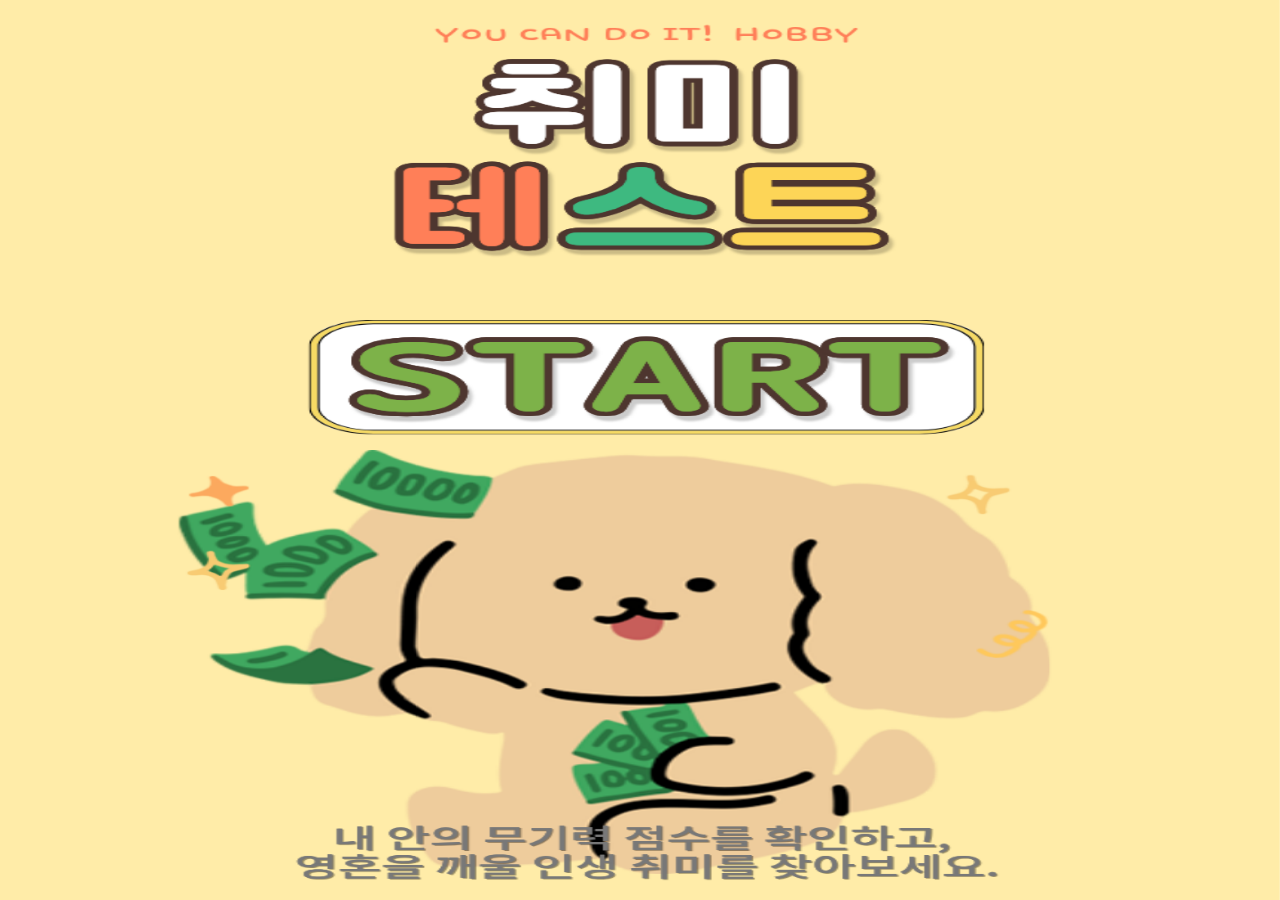
<file: index.html>
<!DOCTYPE html>
<html>
<head> 
  <!-- jQuery -->
  <script src="./js/jquery.min.js"></script>
  <link rel="stylesheet" type="text/css" href="./css/style.css">
  <script src="./js/common.js"></script>
  <link rel="preconnect" href="https://fonts.googleapis.com">
  <link rel="preconnect" href="https://fonts.gstatic.com" crossorigin>
  <link href="https://fonts.googleapis.com/css2?family=Roboto:wght@700&display=swap" rel="stylesheet">
</head>
<body> 
  <a href="#" id="section_0_1" class="panels" onclick="fnMovePage('#section_0_1', '#section_0_2')">
    
  </a>
  <div href="#" id="section_0_2" class="panels none">
    <div class="msform">
      <fieldset>
        <input type="button" onclick="fnMovePage('#section_0_2', '#section_0_1')" name="next" id="prev" class="next action-button" value="<" style="float: left;"/>
        <input type="button" onclick="fnMovePage('#section_0_2', '#section_1')" name="next" id="start" class="start" value=">" style="float: right;"/>
      </fieldset>
    </div>
  </div>
  <div id="section_1" class="panels none">
    <div class="msform">
      <!-- progressbar -->
      <ul id="step_1" class="progressbar">
          <a href="#" onclick="fnMoveNextContent('step_1', 'set_1', 1)"><li class="set_1">거의 그렇지 않다</li></a>
          <a href="#" onclick="fnMoveNextContent('step_1', 'set_2', 2)"><li class="set_2">그렇지 않은 편이다</li></a>
          <a href="#" onclick="fnMoveNextContent('step_1', 'set_3', 3)"><li class="set_3">그렇다</li></a>
          <a href="#" onclick="fnMoveNextContent('step_1', 'set_4', 4)"><li class="set_4">매우 그렇다</li></a>
      </ul>
      <ul id="step_2" class="progressbar">
        <a href="#" onclick="fnMoveNextContent('step_2', 'set_1', 1)"><li class="set_1">거의 그렇지 않다</li></a>
        <a href="#" onclick="fnMoveNextContent('step_2', 'set_2', 2)"><li class="set_2">그렇지 않은 편이다</li></a>
        <a href="#" onclick="fnMoveNextContent('step_2', 'set_3', 3)"><li class="set_3">그렇다</li></a>
        <a href="#" onclick="fnMoveNextContent('step_2', 'set_4', 4)"><li class="set_4">매우 그렇다</li></a>
    </ul>
    <ul id="step_3" class="progressbar">
      <a href="#" onclick="fnMoveNextContent('step_3', 'set_1', 1)"><li class="set_1">거의 그렇지 않다</li></a>
      <a href="#" onclick="fnMoveNextContent('step_3', 'set_2', 2)"><li class="set_2">그렇지 않은 편이다</li></a>
      <a href="#" onclick="fnMoveNextContent('step_3', 'set_3', 3)"><li class="set_3">그렇다</li></a>
      <a href="#" onclick="fnMoveNextContent('step_3', 'set_4', 4)"><li class="set_4">매우 그렇다</li></a>
    </ul>
    <fieldset>
      <input type="button" onclick="fnMovePage('#section_1', '#section_0_2')" name="next" id="prev" class="next action-button" value="<" style="float: left;"/>
      <input type="button" onclick="fnMovePage('#section_1', '#section_2')" name="next" id="next" class="next action-button" value=">" style="float: right;"/>
    </fieldset>
  </div>
</div>

<div id="section_2" class="panels none">
  <div class="msform">
      <!-- progressbar -->
      <ul id="step_4" class="progressbar">
          <a href="#" onclick="fnMoveNextContent('step_4', 'set_1', 1)"><li class="set_1">거의 그렇지 않다</li></a>
          <a href="#" onclick="fnMoveNextContent('step_4', 'set_2', 2)"><li class="set_2">그렇지 않은 편이다</li></a>
          <a href="#" onclick="fnMoveNextContent('step_4', 'set_3', 3)"><li class="set_3">그렇다</li></a>
          <a href="#" onclick="fnMoveNextContent('step_4', 'set_4', 4)"><li class="set_4">매우 그렇다</li></a>
      </ul>
      <ul id="step_5" class="progressbar">
        <a href="#" onclick="fnMoveNextContent('step_5', 'set_1', 1)"><li class="set_1">거의 그렇지 않다</li></a>
        <a href="#" onclick="fnMoveNextContent('step_5', 'set_2', 2)"><li class="set_2">그렇지 않은 편이다</li></a>
        <a href="#" onclick="fnMoveNextContent('step_5', 'set_3', 3)"><li class="set_3">그렇다</li></a>
        <a href="#" onclick="fnMoveNextContent('step_5', 'set_4', 4)"><li class="set_4">매우 그렇다</li></a>
    </ul>
    <ul id="step_6" class="progressbar">
      <a href="#" onclick="fnMoveNextContent('step_6', 'set_1', 1)"><li class="set_1">거의 그렇지 않다</li></a>
      <a href="#" onclick="fnMoveNextContent('step_6', 'set_2', 2)"><li class="set_2">그렇지 않은 편이다</li></a>
      <a href="#" onclick="fnMoveNextContent('step_6', 'set_3', 3)"><li class="set_3">그렇다</li></a>
      <a href="#" onclick="fnMoveNextContent('step_6', 'set_4', 4)"><li class="set_4">매우 그렇다</li></a>
    </ul>
    <fieldset>
      <input type="button" onclick="fnMovePage('#section_2', '#section_1')" name="next" id="prev" class="next action-button" value="<" style="float: left;"/>
      <input type="button" onclick="fnMovePage('#section_2', '#section_3')" name="next" id="next" class="next action-button" value=">" style="float: right;"/>
    </fieldset>
  </div>
</div>

<div id="section_3" class="panels none">
  <div class="msform">
      <!-- progressbar -->
      <ul id="step_7" class="progressbar">
          <a href="#" onclick="fnMoveNextContent('step_7', 'set_1', 1)"><li class="set_1">거의 그렇지 않다</li></a>
          <a href="#" onclick="fnMoveNextContent('step_7', 'set_2', 2)"><li class="set_2">그렇지 않은 편이다</li></a>
          <a href="#" onclick="fnMoveNextContent('step_7', 'set_3', 3)"><li class="set_3">그렇다</li></a>
          <a href="#" onclick="fnMoveNextContent('step_7', 'set_4', 4)"><li class="set_4">매우 그렇다</li></a>
      </ul>
      <ul id="step_8" class="progressbar">
        <a href="#" onclick="fnMoveNextContent('step_8', 'set_1', 1)"><li class="set_1">거의 그렇지 않다</li></a>
        <a href="#" onclick="fnMoveNextContent('step_8', 'set_2', 2)"><li class="set_2">그렇지 않은 편이다</li></a>
        <a href="#" onclick="fnMoveNextContent('step_8', 'set_3', 3)"><li class="set_3">그렇다</li></a>
        <a href="#" onclick="fnMoveNextContent('step_8', 'set_4', 4)"><li class="set_4">매우 그렇다</li></a>
    </ul>
    <ul id="step_9" class="progressbar">
      <a href="#" onclick="fnMoveNextContent('step_9', 'set_1', 1)"><li class="set_1">거의 그렇지 않다</li></a>
      <a href="#" onclick="fnMoveNextContent('step_9', 'set_2', 2)"><li class="set_2">그렇지 않은 편이다</li></a>
      <a href="#" onclick="fnMoveNextContent('step_9', 'set_3', 3)"><li class="set_3">그렇다</li></a>
      <a href="#" onclick="fnMoveNextContent('step_9', 'set_4', 4)"><li class="set_4">매우 그렇다</li></a>
    </ul>
    <fieldset>
      <input type="button" onclick="fnMovePage('#section_3', '#section_2')" name="next" id="prev" class="next action-button" value="<" style="float: left;"/>
      <input type="button" onclick="fnMovePage('#section_3', '#section_4')" name="next" id="next" class="next action-button" value=">" style="float: right;"/>
    </fieldset>
  </div>
</div>

  <div id="section_4" class="panels none">
    <div class="msform">
      <!-- progressbar -->
      <ul id="step_10" class="progressbar">
          <a href="#" onclick="fnMoveNextContent('step_10', 'set_1', 1)"><li class="set_1">거의 그렇지 않다</li></a>
          <a href="#" onclick="fnMoveNextContent('step_10', 'set_2', 2)"><li class="set_2">그렇지 않은 편이다</li></a>
          <a href="#" onclick="fnMoveNextContent('step_10', 'set_3', 3)"><li class="set_3">그렇다</li></a>
          <a href="#" onclick="fnMoveNextContent('step_10', 'set_4', 4)"><li class="set_4">매우 그렇다</li></a>
      </ul>
      <ul id="step_11" class="progressbar">
        <a href="#" onclick="fnMoveNextContent('step_11', 'set_1', 1)"><li class="set_1">거의 그렇지 않다</li></a>
        <a href="#" onclick="fnMoveNextContent('step_11', 'set_2', 2)"><li class="set_2">그렇지 않은 편이다</li></a>
        <a href="#" onclick="fnMoveNextContent('step_11', 'set_3', 3)"><li class="set_3">그렇다</li></a>
        <a href="#" onclick="fnMoveNextContent('step_11', 'set_4', 4)"><li class="set_4">매우 그렇다</li></a>
    </ul>
    <ul id="step_12" class="progressbar">
      <a href="#" onclick="fnMoveNextContent('step_12', 'set_1', 1)"><li class="set_1">거의 그렇지 않다</li></a>
      <a href="#" onclick="fnMoveNextContent('step_12', 'set_2', 2)"><li class="set_2">그렇지 않은 편이다</li></a>
      <a href="#" onclick="fnMoveNextContent('step_12', 'set_3', 3)"><li class="set_3">그렇다</li></a>
      <a href="#" onclick="fnMoveNextContent('step_12', 'set_4', 4)"><li class="set_4">매우 그렇다</li></a>
    </ul>
    <fieldset>
      <input type="button" onclick="fnMovePage('#section_4', '#section_3')" name="next" id="prev" class="next action-button" value="<" style="float: left;"/>
      <input type="button" onclick="fnMovePage('#section_4', '#section_5')" name="next" id="next" class="next action-button" value=">" style="float: right;"/>
    </fieldset>
  </div>
  </div>
  
  <div id="section_5" class="panels none">
    <div class="msform">
      <!-- progressbar -->
      <ul id="step_13" class="progressbar">
          <a href="#" onclick="fnMoveNextContent('step_13', 'set_1', 1)"><li class="set_1">거의 그렇지 않다</li></a>
          <a href="#" onclick="fnMoveNextContent('step_13', 'set_2', 2)"><li class="set_2">그렇지 않은 편이다</li></a>
          <a href="#" onclick="fnMoveNextContent('step_13', 'set_3', 3)"><li class="set_3">그렇다</li></a>
          <a href="#" onclick="fnMoveNextContent('step_13', 'set_4', 4)"><li class="set_4">매우 그렇다</li></a>
      </ul>
      <ul id="step_14" class="progressbar">
        <a href="#" onclick="fnMoveNextContent('step_14', 'set_1', 1)"><li class="set_1">거의 그렇지 않다</li></a>
        <a href="#" onclick="fnMoveNextContent('step_14', 'set_2', 2)"><li class="set_2">그렇지 않은 편이다</li></a>
        <a href="#" onclick="fnMoveNextContent('step_14', 'set_3', 3)"><li class="set_3">그렇다</li></a>
        <a href="#" onclick="fnMoveNextContent('step_14', 'set_4', 4)"><li class="set_4">매우 그렇다</li></a>
    </ul>
    <ul id="step_15" class="progressbar">
      <a href="#" onclick="fnMoveNextContent('step_15', 'set_1', 1)"><li class="set_1">거의 그렇지 않다</li></a>
      <a href="#" onclick="fnMoveNextContent('step_15', 'set_2', 2)"><li class="set_2">그렇지 않은 편이다</li></a>
      <a href="#" onclick="fnMoveNextContent('step_15', 'set_3', 3)"><li class="set_3">그렇다</li></a>
      <a href="#" onclick="fnMoveNextContent('step_15', 'set_4', 4)"><li class="set_4">매우 그렇다</li></a>
    </ul>
    <fieldset>
      <input type="button" onclick="fnMovePage('#section_5', '#section_4')" name="next" id="prev" class="next action-button" value="<" style="float: left;"/>
      <input type="button" onclick="fnMovePage('#section_5', '#section_6')" name="next" id="next" class="next action-button" value=">" style="float: right;"/>
    </fieldset>
  </div>
  </div>

  <div id="section_6" class="panels none">
    <div class="msform">
      <!-- progressbar -->
      <ul id="step_16" class="progressbar">
          <a href="#" onclick="fnMoveNextContent('step_16', 'set_1', 1)"><li class="set_1">거의 그렇지 않다</li></a>
          <a href="#" onclick="fnMoveNextContent('step_16', 'set_2', 2)"><li class="set_2">그렇지 않은 편이다</li></a>
          <a href="#" onclick="fnMoveNextContent('step_16', 'set_3', 3)"><li class="set_3">그렇다</li></a>
          <a href="#" onclick="fnMoveNextContent('step_16', 'set_4', 4)"><li class="set_4">매우 그렇다</li></a>
      </ul>
      <ul id="step_17" class="progressbar">
        <a href="#" onclick="fnMoveNextContent('step_17', 'set_1', 1)"><li class="set_1">거의 그렇지 않다</li></a>
        <a href="#" onclick="fnMoveNextContent('step_17', 'set_2', 2)"><li class="set_2">그렇지 않은 편이다</li></a>
        <a href="#" onclick="fnMoveNextContent('step_17', 'set_3', 3)"><li class="set_3">그렇다</li></a>
        <a href="#" onclick="fnMoveNextContent('step_17', 'set_4', 4)"><li class="set_4">매우 그렇다</li></a>
    </ul>
    <ul id="step_18" class="progressbar">
      <a href="#" onclick="fnMoveNextContent('step_18', 'set_1', 1)"><li class="set_1">거의 그렇지 않다</li></a>
      <a href="#" onclick="fnMoveNextContent('step_18', 'set_2', 2)"><li class="set_2">그렇지 않은 편이다</li></a>
      <a href="#" onclick="fnMoveNextContent('step_18', 'set_3', 3)"><li class="set_3">그렇다</li></a>
      <a href="#" onclick="fnMoveNextContent('step_18', 'set_4', 4)"><li class="set_4">매우 그렇다</li></a>
    </ul>
    <fieldset>
      <input type="button" onclick="fnMovePage('#section_6', '#section_5')" name="next" id="prev" class="next action-button" value="<" style="float: left;"/>
      <input type="button" onclick="fnMovePage('#section_6', '#section_7')" name="next" id="next" class="next action-button" value=">" style="float: right;"/>
    </fieldset>
  </div>
  </div>

  <div id="section_7" class="panels none">
    <div class="msform">
      <!-- progressbar -->
      <ul id="step_19" class="progressbar">
          <a href="#" onclick="fnMoveNextContent('step_19', 'set_1', 1)"><li class="set_1">거의 그렇지 않다</li></a>
          <a href="#" onclick="fnMoveNextContent('step_19', 'set_2', 2)"><li class="set_2">그렇지 않은 편이다</li></a>
          <a href="#" onclick="fnMoveNextContent('step_19', 'set_3', 3)"><li class="set_3">그렇다</li></a>
          <a href="#" onclick="fnMoveNextContent('step_19', 'set_4', 4)"><li class="set_4">매우 그렇다</li></a>
      </ul>
      <ul id="step_20" class="progressbar">
        <a href="#" onclick="fnMoveNextContent('step_20', 'set_1', 1)"><li class="set_1">거의 그렇지 않다</li></a>
        <a href="#" onclick="fnMoveNextContent('step_20', 'set_2', 2)"><li class="set_2">그렇지 않은 편이다</li></a>
        <a href="#" onclick="fnMoveNextContent('step_20', 'set_3', 3)"><li class="set_3">그렇다</li></a>
        <a href="#" onclick="fnMoveNextContent('step_20', 'set_4', 4)"><li class="set_4">매우 그렇다</li></a>
    </ul>
    <ul id="step_21" class="progressbar">
      <a href="#" onclick="fnMoveNextContent('step_21', 'set_1', 1)"><li class="set_1">거의 그렇지 않다</li></a>
      <a href="#" onclick="fnMoveNextContent('step_21', 'set_2', 2)"><li class="set_2">그렇지 않은 편이다</li></a>
      <a href="#" onclick="fnMoveNextContent('step_21', 'set_3', 3)"><li class="set_3">그렇다</li></a>
      <a href="#" onclick="fnMoveNextContent('step_21', 'set_4', 4)"><li class="set_4">매우 그렇다</li></a>
    </ul>
    <fieldset>
      <input type="button" onclick="fnMovePage('#section_7', '#section_6')" name="next" id="prev" class="next action-button" value="<" style="float: left;"/>
      <input type="button" onclick="fnMovePage('#section_7', '#section_8')" name="next" id="next" class="next action-button" value=">" style="float: right;"/>
    </fieldset>
  </div>
  </div>

  <div id="section_8" class="panels none">
    <div class="msform">
      <!-- progressbar -->
      <ul id="step_22" class="progressbar">
          <a href="#" onclick="fnMoveNextContent('step_22', 'set_1', 1)"><li class="set_1">거의 그렇지 않다</li></a>
          <a href="#" onclick="fnMoveNextContent('step_22', 'set_2', 2)"><li class="set_2">그렇지 않은 편이다</li></a>
          <a href="#" onclick="fnMoveNextContent('step_22', 'set_3', 3)"><li class="set_3">그렇다</li></a>
          <a href="#" onclick="fnMoveNextContent('step_22', 'set_4', 4)"><li class="set_4">매우 그렇다</li></a>
      </ul>
      <ul id="step_23" class="progressbar">
        <a href="#" onclick="fnMoveNextContent('step_23', 'set_1', 1)"><li class="set_1">거의 그렇지 않다</li></a>
        <a href="#" onclick="fnMoveNextContent('step_23', 'set_2', 2)"><li class="set_2">그렇지 않은 편이다</li></a>
        <a href="#" onclick="fnMoveNextContent('step_23', 'set_3', 3)"><li class="set_3">그렇다</li></a>
        <a href="#" onclick="fnMoveNextContent('step_23', 'set_4', 4)"><li class="set_4">매우 그렇다</li></a>
    </ul>
    <ul id="step_24" class="progressbar">
      <a href="#" onclick="fnMoveNextContent('step_24', 'set_1', 1)"><li class="set_1">거의 그렇지 않다</li></a>
      <a href="#" onclick="fnMoveNextContent('step_24', 'set_2', 2)"><li class="set_2">그렇지 않은 편이다</li></a>
      <a href="#" onclick="fnMoveNextContent('step_24', 'set_3', 3)"><li class="set_3">그렇다</li></a>
      <a href="#" onclick="fnMoveNextContent('step_24', 'set_4', 4)"><li class="set_4">매우 그렇다</li></a>
    </ul>
    <fieldset>
      <input type="button" onclick="fnMovePage('#section_8', '#section_7')" name="next" id="prev" class="next action-button" value="<" style="float: left;"/>
      <input type="button" onclick="fnMovePage('#section_8', '#section_9')" name="next" id="next" class="next action-button" value=">" style="float: right;"/>
    </fieldset>
  </div>
  </div>

  <div id="section_9" class="panels none">
    <div class="msform">
      <!-- progressbar -->
      <ul id="step_25" class="progressbar">
          <a href="#" onclick="fnMoveNextContent('step_25', 'set_1', 1)"><li class="set_1">거의 그렇지 않다</li></a>
          <a href="#" onclick="fnMoveNextContent('step_25', 'set_2', 2)"><li class="set_2">그렇지 않은 편이다</li></a>
          <a href="#" onclick="fnMoveNextContent('step_25', 'set_3', 3)"><li class="set_3">그렇다</li></a>
          <a href="#" onclick="fnMoveNextContent('step_25', 'set_4', 4)"><li class="set_4">매우 그렇다</li></a>
      </ul>
      <ul id="step_26" class="progressbar">
        <a href="#" onclick="fnMoveNextContent('step_26', 'set_1', 1)"><li class="set_1">거의 그렇지 않다</li></a>
        <a href="#" onclick="fnMoveNextContent('step_26', 'set_2', 2)"><li class="set_2">그렇지 않은 편이다</li></a>
        <a href="#" onclick="fnMoveNextContent('step_26', 'set_3', 3)"><li class="set_3">그렇다</li></a>
        <a href="#" onclick="fnMoveNextContent('step_26', 'set_4', 4)"><li class="set_4">매우 그렇다</li></a>
    </ul>
    <ul id="step_27" class="progressbar">
      <a href="#" onclick="fnMoveNextContent('step_27', 'set_1', 1)"><li class="set_1">거의 그렇지 않다</li></a>
      <a href="#" onclick="fnMoveNextContent('step_27', 'set_2', 2)"><li class="set_2">그렇지 않은 편이다</li></a>
      <a href="#" onclick="fnMoveNextContent('step_27', 'set_3', 3)"><li class="set_3">그렇다</li></a>
      <a href="#" onclick="fnMoveNextContent('step_27', 'set_4', 4)"><li class="set_4">매우 그렇다</li></a>
    </ul>
    <fieldset>
      <input type="button" onclick="fnMovePage('#section_9', '#section_8')" name="next" id="prev" class="next action-button" value="<" style="float: left;"/>
      <input type="button" onclick="fnMovePage('#section_9', 'final')" name="next" id="next" class="next action-button" value=">" style="float: right;"/>
    </fieldset>
  </div>
  </div>
</div>
<!--
  <div id="section_10" class="panels none">
    <div class="msform">
      <ul id="step_28" class="progressbar">
          <a href="#" onclick="fnMoveNextContent('step_28', 'set_1', 1)"><li class="set_1">거의 그렇지 않다</li></a>
          <a href="#" onclick="fnMoveNextContent('step_28', 'set_2', 2)"><li class="set_2">그렇지 않은 편이다</li></a>
          <a href="#" onclick="fnMoveNextContent('step_28', 'set_3', 3)"><li class="set_3">그렇다</li></a>
          <a href="#" onclick="fnMoveNextContent('step_28', 'set_4', 4)"><li class="set_4">매우 그렇다</li></a>
      </ul>
      <ul id="step_29" class="progressbar">
        <a href="#" onclick="fnMoveNextContent('step_29', 'set_1', 1)"><li class="set_1">거의 그렇지 않다</li></a>
        <a href="#" onclick="fnMoveNextContent('step_29', 'set_2', 2)"><li class="set_2">그렇지 않은 편이다</li></a>
        <a href="#" onclick="fnMoveNextContent('step_29', 'set_3', 3)"><li class="set_3">그렇다</li></a>
        <a href="#" onclick="fnMoveNextContent('step_29', 'set_4', 4)"><li class="set_4">매우 그렇다</li></a>
    </ul>
    <ul id="step_30" class="progressbar">
      <a href="#" onclick="fnMoveNextContent('step_30', 'set_1', 1)"><li class="set_1">거의 그렇지 않다</li></a>
      <a href="#" onclick="fnMoveNextContent('step_30', 'set_2', 2)"><li class="set_2">그렇지 않은 편이다</li></a>
      <a href="#" onclick="fnMoveNextContent('step_30', 'set_3', 3)"><li class="set_3">그렇다</li></a>
      <a href="#" onclick="fnMoveNextContent('step_30', 'set_4', 4)"><li class="set_4">매우 그렇다</li></a>
    </ul>
    <fieldset>
      <input type="button" onclick="fnMovePage('#section_10', '#section_9')" name="next" id="prev" class="next action-button" value="<" style="float: left;"/>
      <input type="button" onclick="fnMovePage('#section_10', '#section_11')" name="next" id="next" class="next action-button" value=">" style="float: right;"/>
    </fieldset>
  </div>

  <div id="section_11" class="panels none">
    <div class="msform">
      <ul id="step_31" class="progressbar">
          <a href="#" onclick="fnMoveNextContent('step_31', 'set_1', 1)"><li class="set_1">거의 그렇지 않다</li></a>
          <a href="#" onclick="fnMoveNextContent('step_31', 'set_2', 2)"><li class="set_2">그렇지 않은 편이다</li></a>
          <a href="#" onclick="fnMoveNextContent('step_31', 'set_3', 3)"><li class="set_3">그렇다</li></a>
          <a href="#" onclick="fnMoveNextContent('step_31', 'set_4', 4)"><li class="set_4">매우 그렇다</li></a>
      </ul>
      <ul id="step_32" class="progressbar">
        <a href="#" onclick="fnMoveNextContent('step_32', 'set_1', 1)"><li class="set_1">거의 그렇지 않다</li></a>
        <a href="#" onclick="fnMoveNextContent('step_32', 'set_2', 2)"><li class="set_2">그렇지 않은 편이다</li></a>
        <a href="#" onclick="fnMoveNextContent('step_32', 'set_3', 3)"><li class="set_3">그렇다</li></a>
        <a href="#" onclick="fnMoveNextContent('step_32', 'set_4', 4)"><li class="set_4">매우 그렇다</li></a>
    </ul>
    <ul id="step_33" class="progressbar">
      <a href="#" onclick="fnMoveNextContent('step_33', 'set_1', 1)"><li class="set_1">거의 그렇지 않다</li></a>
      <a href="#" onclick="fnMoveNextContent('step_33', 'set_2', 2)"><li class="set_2">그렇지 않은 편이다</li></a>
      <a href="#" onclick="fnMoveNextContent('step_33', 'set_3', 3)"><li class="set_3">그렇다</li></a>
      <a href="#" onclick="fnMoveNextContent('step_33', 'set_4', 4)"><li class="set_4">매우 그렇다</li></a>
    </ul>
    <fieldset>
      <input type="button" onclick="fnMovePage('#section_11', '#section_10')" name="next" id="prev" class="next action-button" value="<" style="float: left;"/>
      <input type="button" onclick="fnMovePage('#section_11', '#section_12')" name="next" id="next" class="next action-button" value=">" style="float: right;"/>
    </fieldset>
  </div>
  </div>

  <div id="section_12" class="panels none">
    <div class="msform">
      <ul id="step_34" class="progressbar">
          <a href="#" onclick="fnMoveNextContent('step_34', 'set_1', 1)"><li class="set_1">1~3개</li></a>
          <a href="#" onclick="fnMoveNextContent('step_34', 'set_2', 2)"><li class="set_2">4~6개</li></a>
          <a href="#" onclick="fnMoveNextContent('step_34', 'set_3', 3)"><li class="set_3">7~9개</li></a>
          <a href="#" onclick="fnMoveNextContent('step_34', 'set_4', 4)"><li class="set_4">10개 이상</li></a>
      </ul>
      <ul id="step_35" class="progressbar">
        <a href="#" onclick="fnMoveNextContent('step_35', 'set_1', 1)"><li class="set_1">거의 그렇지 않다</li></a>
        <a href="#" onclick="fnMoveNextContent('step_35', 'set_2', 2)"><li class="set_2">그렇지 않은 편이다</li></a>
        <a href="#" onclick="fnMoveNextContent('step_35', 'set_3', 3)"><li class="set_3">그렇다</li></a>
        <a href="#" onclick="fnMoveNextContent('step_35', 'set_4', 4)"><li class="set_4">매우 그렇다</li></a>
    </ul>
    <ul id="step_36" class="progressbar">
      <a href="#" onclick="fnMoveNextContent('step_36', 'set_1', 1)"><li class="set_1">거의 그렇지 않다</li></a>
      <a href="#" onclick="fnMoveNextContent('step_36', 'set_2', 2)"><li class="set_2">그렇지 않은 편이다</li></a>
      <a href="#" onclick="fnMoveNextContent('step_36', 'set_3', 3)"><li class="set_3">그렇다</li></a>
      <a href="#" onclick="fnMoveNextContent('step_36', 'set_4', 4)"><li class="set_4">매우 그렇다</li></a>
    </ul>
    <fieldset>
      <input type="button" onclick="fnMovePage('#section_12', '#section_11')" name="next" id="prev" class="next action-button" value="<" style="float: left;"/>
      <input type="button" onclick="fnMovePage('#section_12', 'final')" name="next" id="next" class="next action-button" value=">" style="float: right;"/>
    </fieldset>
  </div>
  </div>
-->
  <div id="section_final" class="panels none">
    <div class="msform" style="height: 100%;">
      <!-- progressbar -->
      <div id="step_final_top">
          <!-- <span id="fin_top"></span> -->
      </div>
    </div>
  </div>
</body>
</file>
<file: css/style.css>
/*custom font*/
@import url(https://fonts.googleapis.com/css?family=Montserrat);
@font-face {
  font-family: 'KBO-Dia-Gothic_bold';
  src: url('https://cdn.jsdelivr.net/gh/projectnoonnu/noonfonts_2304-2@1.0/KBO-Dia-Gothic_bold.woff') format('woff');
  font-weight: 700;
  font-style: normal;
}

body {
  font-family: montserrat, arial, verdana;
  margin: 0;
}
.panels {
  height: 100%;
  width: 100%;
  position: fixed;
  /* animation: fadeIn 5s; */
}

.none {
  display: none;
}

#section_0_1 {
  background-image: url("../img/step_01.png");
  background-size: cover;
  background-repeat: round;
}

#section_0_2 {
  background-image: url("../img/step_17.png");
  background-size: cover;
  background-repeat: round;
}

#section_1 {
  background-image: url("../img/step_02.png");
  background-size: cover;
  background-repeat: round;
}

#section_2 {
  background-image: url("../img/step_03.png");
  background-size: cover;
  background-repeat: round;
}

#section_3 {
  background-image: url("../img/step_04.png");
  background-size: cover;
  background-repeat: round;
}

#section_4 {
  background-image: url("../img/step_05.png");
  background-size: cover;
  background-repeat: round;
}

#section_5 {
  background-image: url("../img/step_06.png");
  background-size: cover;
  background-repeat: round;
}

#section_6 {
  background-image: url("../img/step_07.png");
  background-size: cover;
  background-repeat: round;
}

#section_7 {
  background-image: url("../img/step_08.png");
  background-size: cover;
  background-repeat: round;
}

#section_8 {
  background-image: url("../img/step_09.png");
  background-size: cover;
  background-repeat: round;
}

#section_9 {
  background-image: url("../img/step_10.png");
  background-size: cover;
  background-repeat: round;
}

#section_10 {
  background-image: url("../img/step_11.png");
  background-size: cover;
  background-repeat: round;
}

#section_11 {
  background-image: url("../img/step_12.png");
  background-size: cover;
  background-repeat: round;
}

#section_12 {
  background-image: url("../img/step_13.png");
  background-size: cover;
  background-repeat: round;
}

#section_final {
  background-size: cover;
  background-repeat: round;
}

#section_final {
  background-image: url("../img/final_result.PNG");
  background-size: cover;
  background-repeat: round;
}

#step_final_top {
    display: block;
    position: absolute;
    width: 100%;
    top: 30%;
    text-align: center;
    cursor: none;
    margin-left: 10px;
}

#step_final_top span {
  font-size: 10em;
  font-family: 'Noto Sans KR', sans-serif;
  color: #ff0000;
}

#step_final_down {
  width: 100%;
  height: 100%;
  margin-top: 110%;
  display: inline-flex;
  justify-content: space-between;
}

#step_final_down span {
  font-size: 4em;
  font-family: 'Noto Sans KR', sans-serif;
  color: #fff;
}

#fin_1 {
  margin-left: 19%;
}

#fin_3 {
  margin-right: 20%;
}

#step_1 {
  top: 30%;
}

#step_2{
  top: 57%;
}

#step_3 {
  top: 84%;
}

#step_4 {
  top: 30%;
}

#step_5{
  top: 56%;
}

#step_6 {
  top: 83%;
}

#step_7 {
  top: 30%;
}

#step_8{
  top: 58%;
}

#step_9 {
  top: 83%;
}

#step_10 {
  top: 30%;
}

#step_11{
  top: 56%;
}

#step_12 {
  top: 83%;
}

#step_13 {
  top: 30%;
}

#step_14{
  top: 57%;
}

#step_15 {
  top: 84%;
}

#step_16 {
  top: 30%;
}

#step_17{
  top: 57%;
}

#step_18 {
  top: 82%;
}

#step_19 {
  top: 30.5%;
}

#step_20{
  top: 57%;
}

#step_21 {
  top: 83%;
}

#step_22 {
  top: 30%;
}

#step_23{
  top: 57%;
}

#step_24 {
  top: 84%;
}

#step_25 {
  top: 31%;
}

#step_26{
  top: 57%;
}

#step_27 {
  top: 83%;
}

#step_28 {
  top: 43%;
}

#step_29{
  top: 62%;
}

#step_30 {
  top: 82%;
}

#step_31 {
  top: 42%;
}

#step_32{
  top: 62%;
}

#step_33 {
  top: 80%;
}

#step_34 {
  top: 43%;
}

#step_35{
  top: 62%;
}

#step_36 {
  top: 80%;
}

#prev {
  left : 10px
}

#next {
  right : 10px
}

.start {background: none;border: 0 !important;font-size: 0px !important;position: absolute;top: 85%;width: 100% !important;right: 0%;}

/*form styles*/
.msform {
  width: 100%;
  text-align: center;
}

.msform fieldset {
  border: 0 none;
  box-sizing: border-box;
  width: 100%;
  margin: 0px;
  
  /*stacking fieldsets above each other*/
  text-align: center;
}
/*Hide all except first fieldset*/
.msform fieldset:not(:first-of-type) {
  display: none;
}
/*inputs*/
.msform input, .msform textarea {
  padding: 15px;
  border: 1px solid #ccc;
  border-radius: 3px;
  margin-bottom: 10px;
  width: 100%;
  box-sizing: border-box;
  font-family: montserrat;
  color: #2C3E50;
  font-size: 13px;
}
/*buttons*/
.msform .action-button {
  width: 50px;
  height: 120px;
  background: #da9888;
  font-weight: bold;
  color: white;
  border: 0 none;
  border-radius: 1px;
  cursor: pointer;
  padding: 10px 5px;
  margin: 10px 5px;
  position: absolute;
  top: 50%;
}
.msform .action-button:hover, .msform .action-button:focus {
  box-shadow: 0 0 0 2px white, 0 0 0 3px #27AE60;
}
/*progressbar*/
.progressbar {
  overflow: hidden;
  /*CSS counters to number the steps*/
  counter-reset: step;
  width: 65%;
  position: absolute;
  left: 14%;
}
.progressbar li {
  list-style-type: none;
  color: #000;
  text-transform: uppercase;
  font-size: 15px;
  width: 25%;
  border-radius: 8px;
  float: left;
  position: relative;
}
.progressbar li:before {
  content: counter(step);
  counter-increment: step;
  width: 50px;
  line-height: 35px;
  display: block;
  font-size: 25px;
  color: #333;
  background: #c9deef;
  border-radius: 50px;
  margin: 0 auto 5px auto;
}
/*progressbar connectors*/
.progressbar li:after {
  content: '';
  width: 100%;
  height: 2px;
  background: white;
  position: absolute;
  left: -50%;
  top: 9px;
  z-index: -1; /*put it behind the numbers*/
}
.progressbar li:first-child:after {
  /*connector not needed before the first step*/
  content: none; 
}
/*marking active/completed steps green*/
/*The number of the step and the connector before it = green*/
.progressbar li.active:before,  .progressbar li.active:after{
  background: #0e70c5;
  color: white;
}

@keyframes fadeIn {
  0% { opacity: 0; }
  100% { opacity: 1; }
}

#section_01_vd {
  position: fixed;
  right: 0;
  bottom: 0;
  min-width: 100%;
  min-height: 100%;
  width: auto;
  height: auto;
  z-index: -100;
  background: url(polina.jpg) no-repeat;
  background-size: cover;
}
 
#vd_text {
  border-radius: 15px 0px 0px 15px;
  background-color: #0000008f;
  color: #ccc;
  font-weight: bold;
  font-size: 15px;
}

#vd_btn {
  border-radius: 0px 8px 8px 0px;
  padding: 25px;
  border: 1px solid #ccc;
  margin-bottom: 10px;
}

.vd_box_show {
  box-shadow: 0 5px 15px rgba(0,0,0,.5);
}

.vd_box_back {
  
}
</file>
